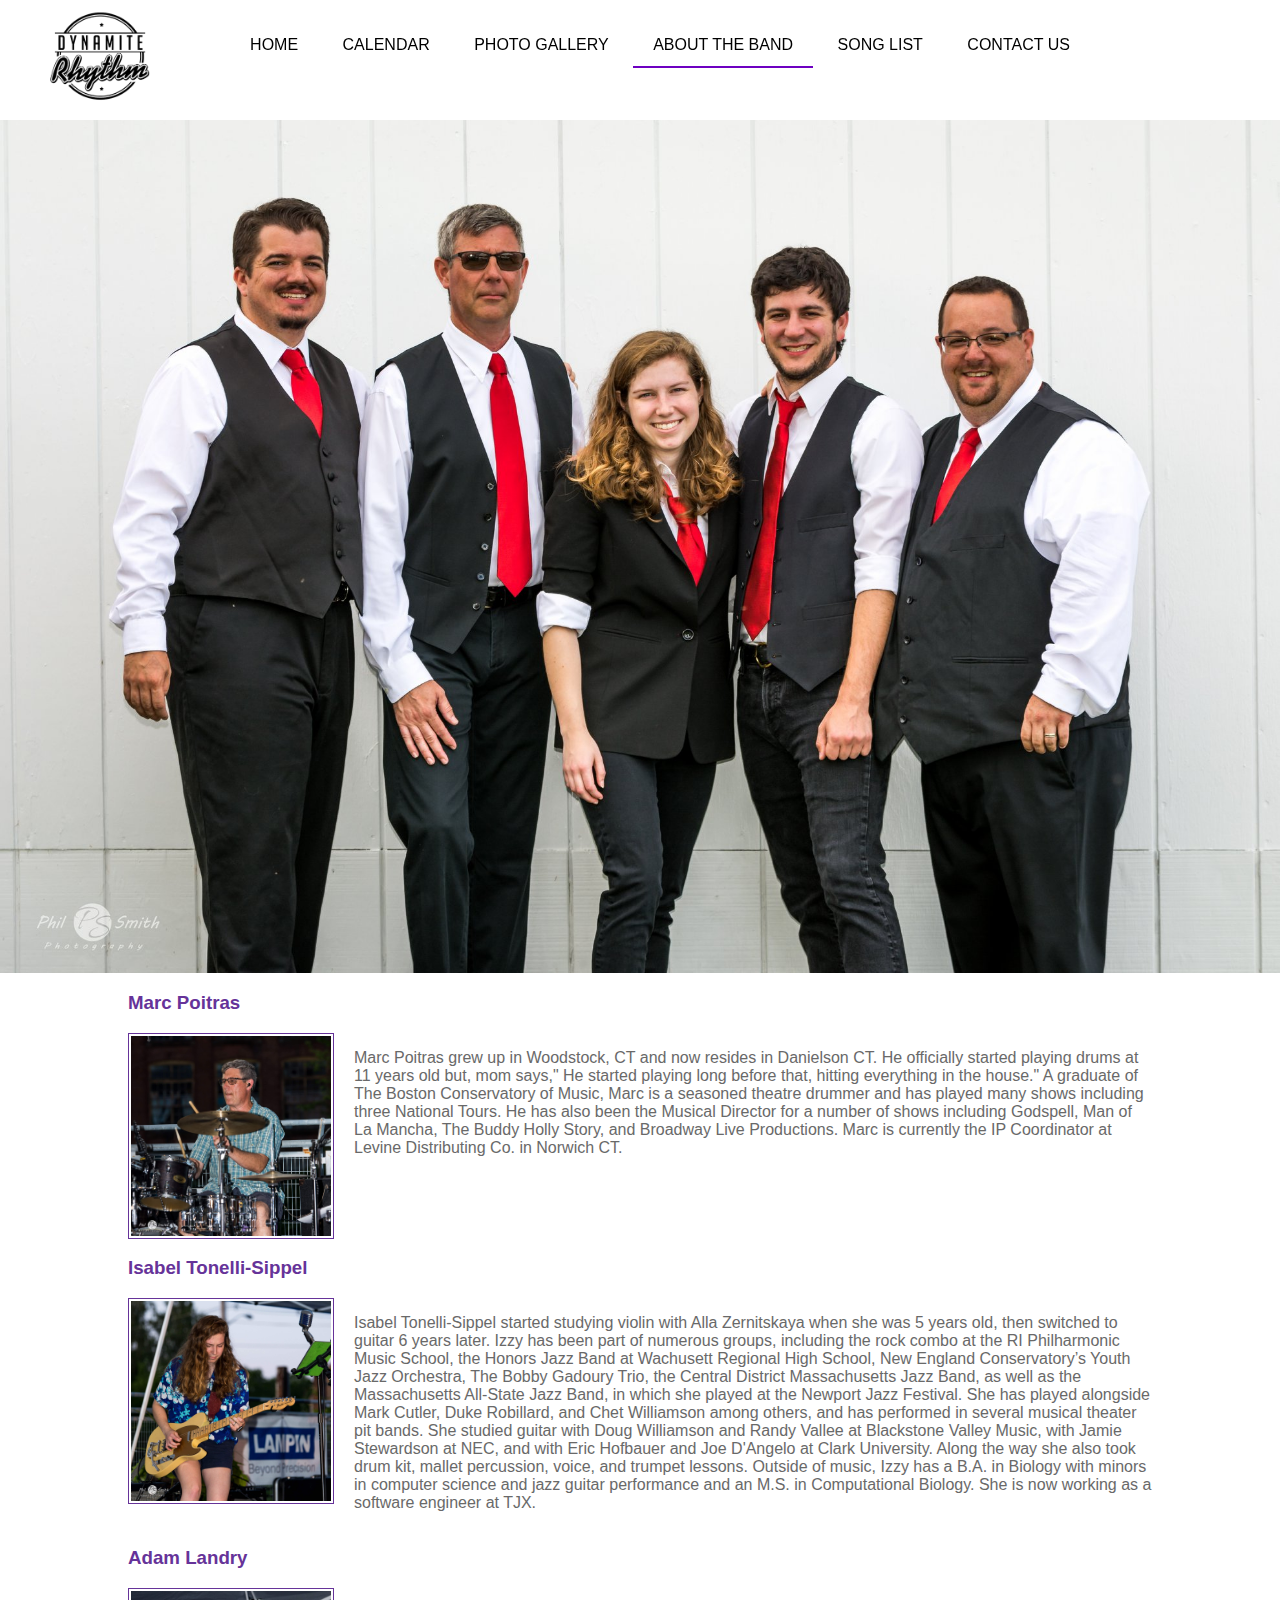
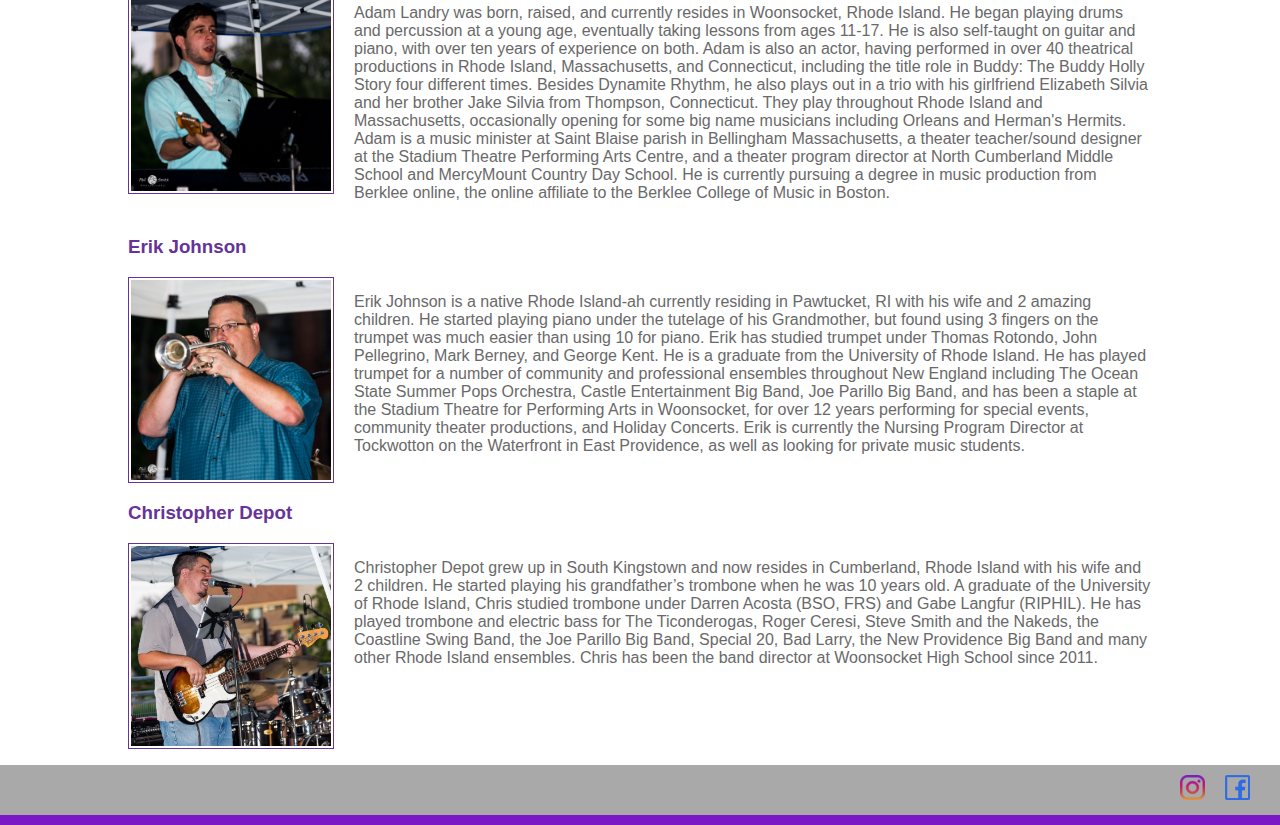
<file: about.html>
<html>
    <head>
    <title>Dynamite Rhythm - About the Band</title> 
    <meta charset="UTF-8" name="viewport" content="width=device-width, initial-scale=1" />
<link rel="shortcut icon" href="images/tinified/DynamiteLogo.png">
    <link rel="stylesheet" type ="text/css" href="stylesheetV2.css"/>
</head>
<body>
   <header class="index">
       <a href="index.html"><img src="images/tinified/DynamiteLogo.png" width="100px"></a>
       <a class=burger-nav></a>
           <div class="navbarcontainer2">
            <div class="navbar2">
                <ul>
                    <li><a href="index.html">Home</a></li>
                    <li><a href="upcomingshows.html">Calendar</a></li>
                    <li><a href="media.html">Photo Gallery</a></li>
                    <li class="active"><a href="about.html">About the Band</a></li>
                    <li><a href="songs.html">Song List</a></li>
                    <li><a href="contactus.html">Contact Us</a></li>
                </ul>
            </div>
        </div>
    </header>
    
    <script src="./js/jquery.min.js"></script>
    <script src="./js/menu.js"></script>
    
    <body>
   
        <div id="aboutbody">
        <img id="aboutimg" src="images/DynamiteGroupWoodstock.jpg">
            
            <div id="aboutbios">
                <div class="bio_name_top">
                <h3>Marc Poitras</h3>
                <div class="bio">
                    <img src="images/tinified/marcbiopic.jpg" loading="lazy">
                <p>
                    Marc Poitras grew up in Woodstock, CT and now resides in Danielson CT.  He officially started playing drums at 11 years old but, mom says," He started playing long before that, hitting everything in the house."  A graduate of The Boston Conservatory of Music, Marc is a seasoned theatre drummer and has played many shows including three National Tours. He has also been the Musical Director for a number of shows including Godspell, Man of La Mancha, The Buddy Holly Story, and Broadway Live Productions. Marc is currently the IP Coordinator at Levine Distributing Co. in Norwich CT.
                </p>
                </div>
                    </div>
                <div class="bio_name_top">
                    <h3>Isabel Tonelli-Sippel</h3>
                <div class = "bio">
                    <img src="images/tinified/izzybiopic.jpg" loading="lazy">
                <p>
                    Isabel Tonelli-Sippel started studying violin with Alla Zernitskaya when she was 5 years old, then switched to guitar 6 years later. Izzy has been part of numerous groups, including the rock combo at the RI Philharmonic Music School, the Honors Jazz Band at Wachusett Regional High School, New England Conservatory’s Youth Jazz Orchestra, The Bobby Gadoury Trio, the Central District Massachusetts Jazz Band, as well as the Massachusetts All-State Jazz Band, in which she played at the Newport Jazz Festival. She has played alongside Mark Cutler, Duke Robillard, and Chet Williamson among others, and has performed in several musical theater pit bands. She studied guitar with Doug Williamson and Randy Vallee at Blackstone Valley Music, with Jamie Stewardson at NEC, and with Eric Hofbauer and Joe D'Angelo at Clark University. Along the way she also took drum kit, mallet percussion, voice, and trumpet lessons. Outside of music, Izzy has a B.A. in Biology with minors in computer science and jazz guitar performance and an M.S. in Computational Biology. She is now working as a software engineer at TJX.
                </p>
                  </div>
                </div>
                <div class="bio_name_top">
                <h3>Adam Landry</h3>
                <div class = "bio">
                    <img src="images/tinified/adambiopic.jpg" loading="lazy">
                <p>Adam Landry was born, raised, and currently resides in Woonsocket, Rhode Island. He began playing drums and percussion at a young age, eventually taking lessons from ages 11-17. He is also self-taught on guitar and piano, with over ten years of experience on both. Adam is also an actor, having performed in over 40 theatrical productions in Rhode Island, Massachusetts, and Connecticut, including the title role in Buddy: The Buddy Holly Story four different times. Besides Dynamite Rhythm, he also plays out in a trio with his girlfriend Elizabeth Silvia and her brother Jake Silvia from Thompson, Connecticut. They play throughout Rhode Island and Massachusetts, occasionally opening for some big name musicians including Orleans and Herman's Hermits. Adam is a music minister at Saint Blaise parish in Bellingham Massachusetts, a theater teacher/sound designer at the Stadium Theatre Performing Arts Centre, and a theater program director at North Cumberland Middle School and MercyMount Country Day School. He is currently pursuing a degree in music production from Berklee online, the online affiliate to the Berklee College of Music in Boston.</p>
                </div>
                </div>
                <div class="bio_name_top">
                <h3>Erik Johnson</h3>
                <div class = "bio">
                <img src="images/tinified/erikbiopic.jpg" loading="lazy">
                <p>Erik Johnson is a native Rhode Island-ah currently residing in Pawtucket, RI with his wife and 2 amazing children. He started playing piano under the tutelage of his Grandmother, but found using 3 fingers on the trumpet was much easier than using 10 for piano. Erik has studied trumpet under Thomas Rotondo, John Pellegrino, Mark Berney, and George Kent. He is a graduate from the University of Rhode Island. He has played trumpet for a number of community and professional ensembles throughout New England including The Ocean State Summer Pops Orchestra, Castle Entertainment Big Band, Joe Parillo Big Band, and has been a staple at the Stadium Theatre for Performing Arts in Woonsocket, for over 12 years performing for special events, community theater productions, and Holiday Concerts. Erik is currently the Nursing Program Director at Tockwotton on the Waterfront in East Providence, as well as looking for private music students.</p>
                    </div>
                </div>
                <div class="bio_name_top">
                 <h3>Christopher Depot</h3>
                <div class = "bio">
               <img src="images/tinified/chrisbiopic.jpg" loading="lazy">
                <p>Christopher Depot grew up in South Kingstown and now resides in Cumberland, Rhode Island with his wife and 2 children. He started playing his grandfather’s trombone when he was 10 years old. A graduate of the University of Rhode Island, Chris studied trombone under Darren Acosta (BSO, FRS) and Gabe Langfur (RIPHIL). He has played trombone and electric bass for The Ticonderogas, Roger Ceresi, Steve Smith and the Nakeds, the Coastline Swing Band, the Joe Parillo Big Band, Special 20, Bad Larry, the New Providence Big Band and many other Rhode Island ensembles. Chris has been the band director at Woonsocket High School since 2011. </p>
                </div>
                </div>
            </div>
    </div>
        
        </body>
    
    <div style="clear: both;"></div>
    
    <footer>
        <div id="footerlist">
        <ul>
   <li> <a href="https://www.facebook.com/dynamiterhythm/" target="_blank"><img src="images/tinified/newFBicon.png"></a></li>
       <li> <a href="https://www.instagram.com/dynamiterhythm/" target="_blank"><img src="images/tinified/instagram.png"></a></li>
            </ul>
            </div>
        
        <div id="graybar">
            
        </div>
    </footer>

    
    </body>
</html>
</file>
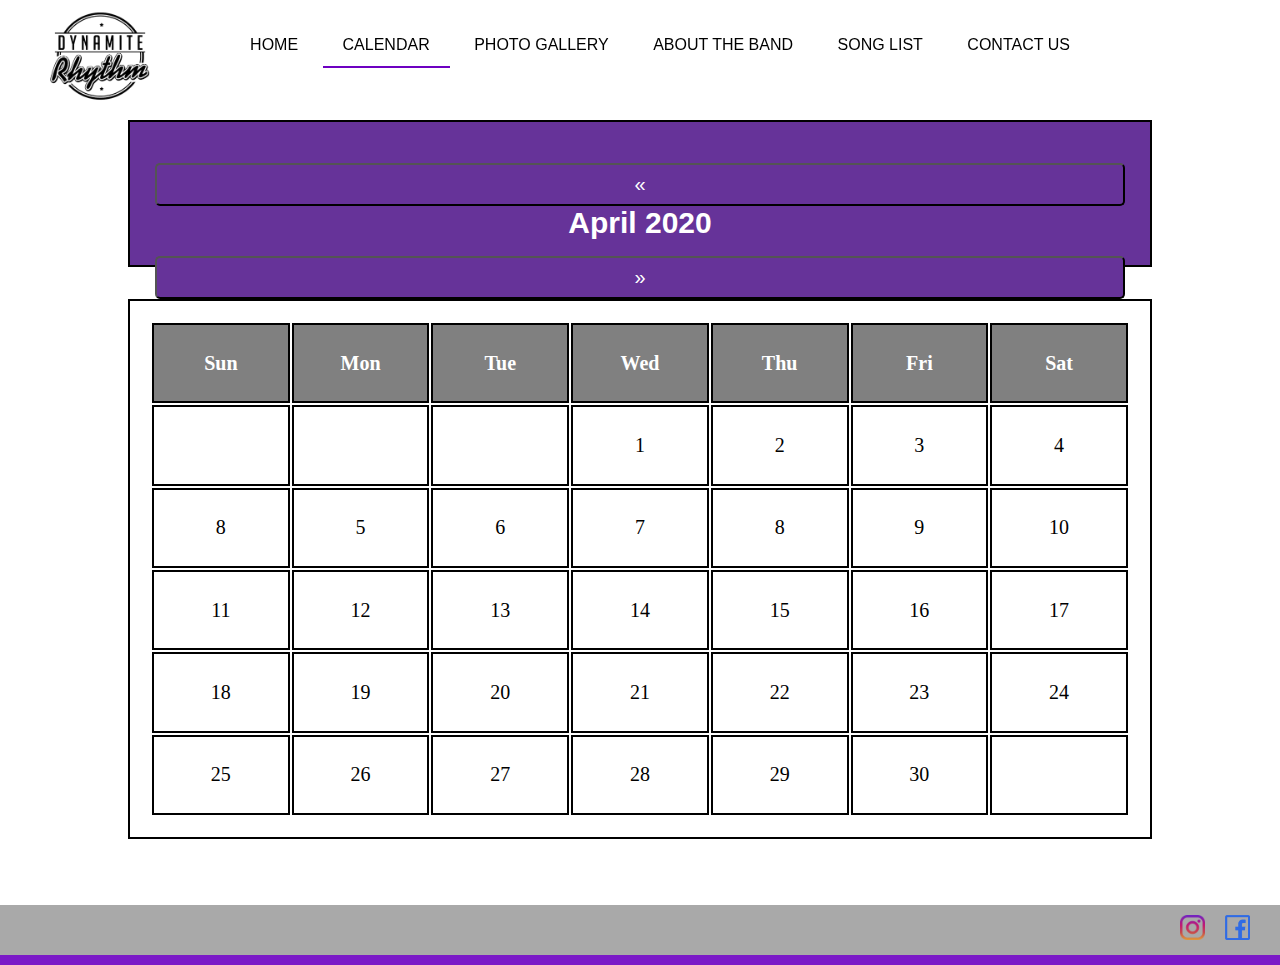
<file: calendar.html>
<html>
    <head>
    <title>Dynamite Rhythm - Calendar</title> 
    <meta charset="UTF-8" name="viewport" content="width=device-width, initial-scale=1" />
<link rel="shortcut icon" href="images/tinified/DynamiteLogo.png">
    <link rel="stylesheet" type ="text/css" href="stylesheetV2.css"/>
        
        <script type="text/javascript" src="https://ajax.googleapis.com/ajax/libs/jquery/1.12.0/jquery.min.js"></script>
        
        
        <script>
            //define variables
            var month_index;
            var gig_dates;
            var gig_info;
            var months;
        $(document).ready(function(){
            month_index = 0;
            //create list of dates on calendar that are denoted as gigs
            gig_dates = document.getElementsByClassName("gig");
            //create a list of all of the corresponding information to match up on click
            gig_info = document.getElementsByClassName("gig-info");
            //create list of months
            months = document.getElementsByClassName("calendar");
            
            $(months[month_index]).addClass("current");
            
            //apply function to make element active if clicked
            for (let i = 0; i < gig_dates.length; i++) {
                $(gig_dates[i]).click(function(){ 
                   //remove all selections then place the new one
                    for(let j = 0; j < gig_dates.length; j++){
                       if (j != i){ $(gig_dates[j]).removeClass('selected');
                    }
                    }
                    
                    $(gig_dates[i]).toggleClass('selected');
                    $(gig_info[i]).toggleClass('active').siblings().removeClass('active');
                });
            }
            
        });
            
            function prev_month(){
                if(month_index > 0){
                    //remove all selections and active shown
                    for(let j = 0; j < gig_dates.length; j++){
                        $(gig_dates[j]).removeClass('selected');
                        $(gig_info[j]).removeClass('active');
                        
                    }
                    //remove current month from screen
             $(months[month_index]).removeClass("current");
                    //adjust index accordingly
                month_index = month_index - 1;
                    
                } $(months[month_index]).addClass("current");
            };
            function next_month(){
                if(month_index < months.length - 1){
                    //remove all selections and active shown
                    for(let j = 0; j < gig_dates.length; j++){
                        $(gig_dates[j]).removeClass('selected');
                        $(gig_info[j]).removeClass('active');
                        
                    }
                    //remove current month from screen
                    $(months[month_index]).removeClass("current");
                    
                    //adjust index accordingly
                    month_index++;  
                } 
             $(months[month_index]).addClass("current");
            };
            
        </script>
        
</head>
<body>
   <header class="index">
       <a href="index.html"><img src="images/tinified/DynamiteLogo.png" width="100px"></a>
       <a class=burger-nav></a>
           <div class="navbarcontainer2">
            <div class="navbar2">
                <ul>
                    <li><a href="index.html">Home</a></li>
                    <li class="active"><a href="calendar.html">Calendar</a></li>
                    <li><a href="media.html">Photo Gallery</a></li>
                    <li><a href="about.html">About the Band</a></li>
                    <li><a href="songs.html">Song List</a></li>
                    <li><a href="contactus.php">Contact Us</a></li>
                </ul>
            </div>
        </div>
    </header>
    
    <script src="./js/jquery.min.js"></script>
    <script src="./js/menu.js"></script>
    
   <!-- list all months visible on calendar --> 
    
    <div id="calendarcontainer">
        <div class="calendar">
        <div class="month"><button class = "prev-month" onclick = "prev_month()">&laquo;</button><strong>April 2020</strong><button class = "next-month" onclick = "next_month()">&raquo;</button></div>
            <table>
            <tr>
                <th>Sun</th>
                <th>Mon</th>
                <th>Tue</th>
                <th>Wed</th>
                <th>Thu</th>
                <th>Fri</th>
                <th>Sat</th>
                </tr>
                <tr>
                    <td></td>
                    <td></td>
                    <td></td>
                    <td>1</td>
                    <td>2</td>
                    <td>3</td>
                    <td>4</td>
                </tr>
                <tr>
                    <td>8</td>
                    <td>5</td>
                    <td>6</td>
                    <td>7</td>
                    <td>8</td>
                    <td>9</td>
                    <td>10</td>
                </tr>
                <tr>
                    <td>11</td>
                    <td>12</td>
                    <td>13</td>
                    <td>14</td>
                    <td>15</td>
                    <td>16</td>
                    <td>17</td>
                </tr>
                <tr>
                    <td>18</td>
                    <td>19</td>
                    <td>20</td>
                    <td>21</td>
                    <td>22</td>
                    <td>23</td>
                    <td>24</td>
                </tr>
                <tr>
                    <td>25</td>
                    <td>26</td>
                    <td>27</td>
                    <td>28</td>
                    <td>29</td>
                    <td>30</td>
                    <td></td>
                </tr>
            </table>
    
        </div>
        
    
    <div class="calendar">
        <div class="month"><button class = "prev-month" onclick = "prev_month()">&laquo;</button><strong>May 2020</strong><button class = "next-month" onclick = "next_month()">&raquo;</button></div>
            <table>
            <tr>
                <th>Sun</th>
                <th>Mon</th>
                <th>Tue</th>
                <th>Wed</th>
                <th>Thu</th>
                <th>Fri</th>
                <th>Sat</th>
                </tr>
                <tr>
                    <td></td>
                    <td></td>
                    <td></td>
                    <td></td>
                    <td></td>
                    <td>1</td>
                    <td>2</td>
                </tr>
                <tr>
                    <td>3</td>
                    <td>4</td>
                    <td>5</td>
                    <td>6</td>
                    <td>7</td>
                    <td>8</td>
                    <td class = 'gig'>9</td>
                </tr>
                <tr>
                    <td>10</td>
                    <td>11</td>
                    <td>12</td>
                    <td>13</td>
                    <td>14</td>
                    <td>15</td>
                    <td>16</td>
                </tr>
                <tr>
                    <td>17</td>
                    <td>18</td>
                    <td>19</td>
                    <td>20</td>
                    <td>21</td>
                    <td>22</td>
                    <td>24</td>
                </tr>
                <tr>
                    <td>23</td>
                    <td>24</td>
                    <td>25</td>
                    <td>26</td>
                    <td>27</td>
                    <td>28</td>
                    <td>29</td>
                </tr>
                <tr>
                    <td>30</td>
                    <td>31</td>
                    <td></td>
                    <td></td>
                    <td></td>
                    <td></td>
                    <td></td>
                </tr>
            </table>
    
        </div>
    
    <div class="calendar">
        <div class="month"><button class = "prev-month" onclick = "prev_month()">&laquo;</button><strong>June 2020</strong><button class = "next-month" onclick = "next_month()">&raquo;</button></div>
            <table>
            <tr>
                <th>Sun</th>
                <th>Mon</th>
                <th>Tue</th>
                <th>Wed</th>
                <th>Thu</th>
                <th>Fri</th>
                <th>Sat</th>
                </tr>
                <tr>
                    <td></td>
                    <td>1</td>
                    <td>2</td>
                    <td>3</td>
                    <td>4</td>
                    <td>5</td>
                    <td>6</td>
                </tr>
                <tr>
                    <td>7</td>
                    <td>8</td>
                    <td>9</td>
                    <td>10</td>
                    <td>11</td>
                    <td>12</td>
                    <td>13</td>
                </tr>
                <tr>
                    <td>14</td>
                    <td>15</td>
                    <td>16</td>
                    <td>17</td>
                    <td>18</td>
                    <td>19</td>
                    <td>20</td>
                </tr>
                <tr>
                    <td>21</td>
                    <td>22</td>
                    <td>23</td>
                    <td>24</td>
                    <td>25</td>
                    <td>26</td>
                    <td>27</td>
                </tr>
                <tr>
                    <td>28</td>
                    <td>29</td>
                    <td>30</td>
                    <td></td>
                    <td></td>
                    <td></td>
                    <td></td>
                </tr>
            </table>
    
        </div>
    
    <div class="calendar">
        <div class="month"><button class = "prev-month" onclick = "prev_month()">&laquo;</button><strong>July 2020</strong><button class = "next-month" onclick = "next_month()">&raquo;</button></div>
            <table>
            <tr>
                <th>Sun</th>
                <th>Mon</th>
                <th>Tue</th>
                <th>Wed</th>
                <th>Thu</th>
                <th>Fri</th>
                <th>Sat</th>
                </tr>
                <tr>
                    <td></td>
                    <td></td>
                    <td></td>
                    <td>1</td>
                    <td>2</td>
                    <td>3</td>
                    <td>4</td>
                </tr>
                <tr>
                    <td class = 'gig'>5</td>
                    <td>6</td>
                    <td>7</td>
                    <td>8</td>
                    <td>9</td>
                    <td>10</td>
                    <td>11</td>
                </tr>
                <tr>
                    <td>12</td>
                    <td>13</td>
                    <td>14</td>
                    <td>15</td>
                    <td>16</td>
                    <td>17</td>
                    <td>18</td>
                </tr>
                <tr>
                    <td>19</td>
                    <td>20</td>
                    <td>21</td>
                    <td>22</td>
                    <td>23</td>
                    <td>24</td>
                    <td>25</td>
                </tr>
                <tr>
                    <td>26</td>
                    <td>27</td>
                    <td>28</td>
                    <td>29</td>
                    <td class = 'gig'>30</td>
                    <td class = 'gig'>31</td>
                    <td></td>
                </tr>
            </table>
    
        </div>
    
    <div class="calendar">
        <div class="month"><button class = "prev-month" onclick = "prev_month()">&laquo;</button><strong>August 2020</strong><button class = "next-month" onclick = "next_month()">&raquo;</button></div>
            <table>
            <tr>
                <th>Sun</th>
                <th>Mon</th>
                <th>Tue</th>
                <th>Wed</th>
                <th>Thu</th>
                <th>Fri</th>
                <th>Sat</th>
                </tr>
                <tr>
                    <td></td>
                    <td></td>
                    <td></td>
                    <td></td>
                    <td></td>
                    <td></td>
                    <td>1</td>
                </tr>
                <tr>
                    <td>2</td>
                    <td>3</td>
                    <td>4</td>
                    <td>5</td>
                    <td class = 'gig'>6</td>
                    <td>7</td>
                    <td>8</td>
                </tr>
                <tr>
                    <td>9</td>
                    <td>10</td>
                    <td>11</td>
                    <td>12</td>
                    <td>13</td>
                    <td>14</td>
                    <td>15</td>
                </tr>
                <tr>
                    <td>16</td>
                    <td>17</td>
                    <td>18</td>
                    <td>19</td>
                    <td>20</td>
                    <td>21</td>
                    <td class = 'gig'>22</td>
                </tr>
                <tr>
                    <td class = 'gig'>23</td>
                    <td>24</td>
                    <td>25</td>
                    <td>26</td>
                    <td>27</td>
                    <td>28</td>
                    <td>29</td>
                </tr>
                <tr>
                    <td>30</td>
                    <td>31</td>
                    <td></td>
                    <td></td>
                    <td></td>
                    <td></td>
                    <td></td>
                </tr>
            </table>
    
        </div>
    
    <div class="calendar">
        <div class="month"><button class = "prev-month" onclick = "prev_month()">&laquo;</button><strong>September 2020</strong><button class = "next-month" onclick = "next_month()">&raquo;</button></div>
            <table>
            <tr>
                <th>Sun</th>
                <th>Mon</th>
                <th>Tue</th>
                <th>Wed</th>
                <th>Thu</th>
                <th>Fri</th>
                <th>Sat</th>
                </tr>
                <tr>
                    <td></td>
                    <td></td>
                    <td>1</td>
                    <td>2</td>
                    <td>3</td>
                    <td>4</td>
                    <td>5</td>
                </tr>
                <tr>
                    <td>6</td>
                    <td>7</td>
                    <td>8</td>
                    <td>9</td>
                    <td>10</td>
                    <td>11</td>
                    <td class = 'gig'>12</td>
                </tr>
                <tr>
                    <td>13</td>
                    <td>14</td>
                    <td>15</td>
                    <td>16</td>
                    <td>17</td>
                    <td>18</td>
                    <td>19</td>
                </tr>
                <tr>
                    <td>20</td>
                    <td>21</td>
                    <td>22</td>
                    <td>23</td>
                    <td>24</td>
                    <td>25</td>
                    <td>26</td>
                </tr>
                <tr>
                    <td>27</td>
                    <td>28</td>
                    <td>29</td>
                    <td>30</td>
                    <td></td>
                    <td></td>
                    <td></td>
                </tr>
            </table>
    
        </div>
    
    <div class="calendar">
        <div class="month"><button class = "prev-month" onclick = "prev_month()">&laquo;</button><strong>October 2020</strong><button class = "next-month" onclick = "next_month()">&raquo;</button></div>
            <table>
            <tr>
                <th>Sun</th>
                <th>Mon</th>
                <th>Tue</th>
                <th>Wed</th>
                <th>Thu</th>
                <th>Fri</th>
                <th>Sat</th>
                </tr>
                <tr>
                    <td></td>
                    <td></td>
                    <td></td>
                    <td></td>
                    <td>1</td>
                    <td class = 'gig'>2</td>
                    <td>3</td>
                </tr>
                <tr>
                    <td>4</td>
                    <td>5</td>
                    <td>6</td>
                    <td>7</td>
                    <td>8</td>
                    <td>9</td>
                    <td>10</td>
                </tr>
                <tr>
                    <td>11</td>
                    <td>12</td>
                    <td>13</td>
                    <td>14</td>
                    <td>15</td>
                    <td>16</td>
                    <td>17</td>
                </tr>
                <tr>
                    <td>18</td>
                    <td>19</td>
                    <td>20</td>
                    <td>21</td>
                    <td>22</td>
                    <td>23</td>
                    <td>24</td>
                </tr>
                <tr>
                    <td>25</td>
                    <td>26</td>
                    <td>27</td>
                    <td>28</td>
                    <td>29</td>
                    <td>30</td>
                    <td>31</td>
                </tr>
            </table>
    
        </div>
    
    <div class="calendar">
        <div class="month"><button class = "prev-month" onclick = "prev_month()">&laquo;</button><strong>November 2020</strong><button class = "next-month" onclick = "next_month()">&raquo;</button></div>
            <table>
            <tr>
                <th>Sun</th>
                <th>Mon</th>
                <th>Tue</th>
                <th>Wed</th>
                <th>Thu</th>
                <th>Fri</th>
                <th>Sat</th>
                </tr>
                <tr>
                    <td>1</td>
                    <td>2</td>
                    <td>3</td>
                    <td>4</td>
                    <td>5</td>
                    <td>6</td>
                    <td>7</td>
                </tr>
                <tr>
                    <td>8</td>
                    <td>9</td>
                    <td>10</td>
                    <td>11</td>
                    <td>12</td>
                    <td>13</td>
                    <td>14</td>
                </tr>
                <tr>
                    <td>15</td>
                    <td>16</td>
                    <td>17</td>
                    <td>18</td>
                    <td>19</td>
                    <td>20</td>
                    <td>21</td>
                </tr>
                <tr>
                    <td>22</td>
                    <td>23</td>
                    <td>24</td>
                    <td>25</td>
                    <td>26</td>
                    <td>27</td>
                    <td>28</td>
                </tr>
                <tr>
                    <td>29</td>
                    <td>30</td>
                    <td></td>
                    <td></td>
                    <td></td>
                    <td></td>
                    <td></td>
                </tr>
            </table>
    
        </div>
    
    <div class="calendar">
        <div class="month"><button class = "prev-month" onclick = "prev_month()">&laquo;</button><strong>December 2020</strong><button class = "next-month" onclick = "next_month()">&raquo;</button></div>
            <table>
            <tr>
                <th>Sun</th>
                <th>Mon</th>
                <th>Tue</th>
                <th>Wed</th>
                <th>Thu</th>
                <th>Fri</th>
                <th>Sat</th>
                </tr>
                <tr>
                    <td></td>
                    <td></td>
                    <td>1</td>
                    <td>2</td>
                    <td>3</td>
                    <td>4</td>
                    <td>5</td>
                </tr>
                <tr>
                    <td>6</td>
                    <td>7</td>
                    <td>8</td>
                    <td>9</td>
                    <td>10</td>
                    <td>11</td>
                    <td>12</td>
                </tr>
                <tr>
                    <td>13</td>
                    <td>14</td>
                    <td>15</td>
                    <td>16</td>
                    <td>17</td>
                    <td>18</td>
                    <td>19</td>
                </tr>
                <tr>
                    <td>20</td>
                    <td>21</td>
                    <td>22</td>
                    <td>23</td>
                    <td>24</td>
                    <td>25</td>
                    <td>26</td>
                </tr>
                <tr>
                    <td>27</td>
                    <td>28</td>
                    <td>29</td>
                    <td>30</td>
                    <td>31</td>
                    <td></td>
                    <td></td>
                </tr>
            </table>
    
        </div>
        
        </div>
        
    
    <!-- list all gigs in order using the correct class -->
    
    <div class = gig-info>
                <div class = event-name>
                    <h1>Unknown Event</h1>
                </div>
                <div class = time>
                    <h2>time tba</h2>
                </div>
                <div class = info>
                </div>
                <div class = location>
                    <p>location coming soon!</p>
                </div>
                </div>
    
    <div class = gig-info>
                <div class = event-name>
                    <h1>Parmalee Farm</h1>
                </div>
                <div class = time>
                    <h2>6 pm</h2>
                </div>
                <div class = info>
                    <p>Free and open to the public! Join us for a fun evening!</p>
                </div>
                <div class = location>
                    <p>Parmalee Farm</p>
                    <p>475 Higganum Rd.</p>
                    <p>Killingworth, CT 06419</p>
                </div>
                </div>
    
    <div class = gig-info>
                <div class = event-name>
                    <h1>Alternatives Summer Concert Series</h1>
                </div>
                <div class = time>
                    <h2>6 pm</h2>
                </div>
                <div class = info>
                    <p>Free and open to the public!</p>
                </div>
                <div class = location>
                    <p>Alternatives Whitin Mill</p>
                    <p>50 Douglas Rd.</p>
                    <p>Whitinsville, MA 01588</p>
                </div>
                </div>
    
    <div class = gig-info>
                <div class = event-name>
                    <h1>Tockwotton Outdoor Concert</h1>
                </div>
                <div class = time>
                    <h2>7 pm</h2>
                </div>
                <div class = info>
                    <p>Free and open to the public! BYO lawn-chair!</p>
                </div>
                <div class = location>
                    <p>Tockwotton on the Waterfront</p>
                    <p>500 Waterfront Dr.</p>
                    <p>East Providence, RI</p>
                </div>
                </div>
    
    <div class = gig-info>
                <div class = event-name>
                    <h1>Killingly Park Summer Series</h1>
                </div>
                <div class = time>
                    <h2>6 pm</h2>
                </div>
                <div class = info>
                    <p>Free and open to the public! Bring your dancing shoes! Raindate 8/13. </p>
                </div>
                <div class = location>
                    <p>Killingly, CT</p>
                </div>
                </div>
    
     <div class = gig-info>
                <div class = event-name>
                    <h1>Unknown Event</h1>
                </div>
                <div class = time>
                    <h2>time tba</h2>
                </div>
                <div class = info>
                    <p>Details coming soon.</p>
                </div>
                <div class = location>
                    <p>Location tba</p>
                </div>
                </div>
    
    <div class = gig-info>
                <div class = event-name>
                    <h1>VW Car Show</h1>
                </div>
                <div class = time>
                    <h2>12 pm</h2>
                </div>
                <div class = info>
                    <p>Enter the show with your car or as a spectator. Fun for the whole family with great cars and great music!</p>
                </div>
                <div class = location>
                    <p>Diamond Hill State Park</p>
                    <p>4097 Diamond Hill Rd.</p>
                    <p>Cumberland, RI 02864</p>
                </div>
                </div>
    
    <div class = gig-info>
                <div class = event-name>
                    <h1>Alternatives Annual Valley Bag Toss</h1>
                </div>
                <div class = time>
                    <h2>12 pm</h2>
                </div>
                <div class = info>
                    <p>Enter the competition with a team, or just come enjoy the music as a spectator!</p>
                </div>
                <div class = location>
                    <p>Alternatives Whitin Mill</p>
                    <p>50 Douglas Rd.</p>
                    <p>Whitinsville, MA 01588</p>
                </div>
                </div>


     <div class = gig-info>
                <div class = event-name>
                    <h1>Tockwotton Annual Auction</h1>
                </div>
                <div class = time>
                    <h2>5 pm</h2>
                </div>
                <div class = info>
                    <p>Private event, sorry. We'll catch you next time!</p>
                </div>
                <div class = location>
                    <p>Tockwotton on the Waterfront</p>
                    <p>500 Waterfront Dr.</p>
                    <p>East Providence, RI</p>
                </div>
                </div>
    
    
    
    <!-- footer -->
    
    <footer>
        <div id="footerlist">
        <ul>
   <li> <a href="https://www.facebook.com/dynamiterhythm/" target="_blank"><img src="images/tinified/newFBicon.png"></a></li>
       <li> <a href="https://www.instagram.com/dynamiterhythm/" target="_blank"><img src="images/tinified/instagram.png"></a></li>
            </ul>
            </div>
        
        <div id="graybar">
            
        </div>
    </footer>

    
    </body>
</html>
</file>
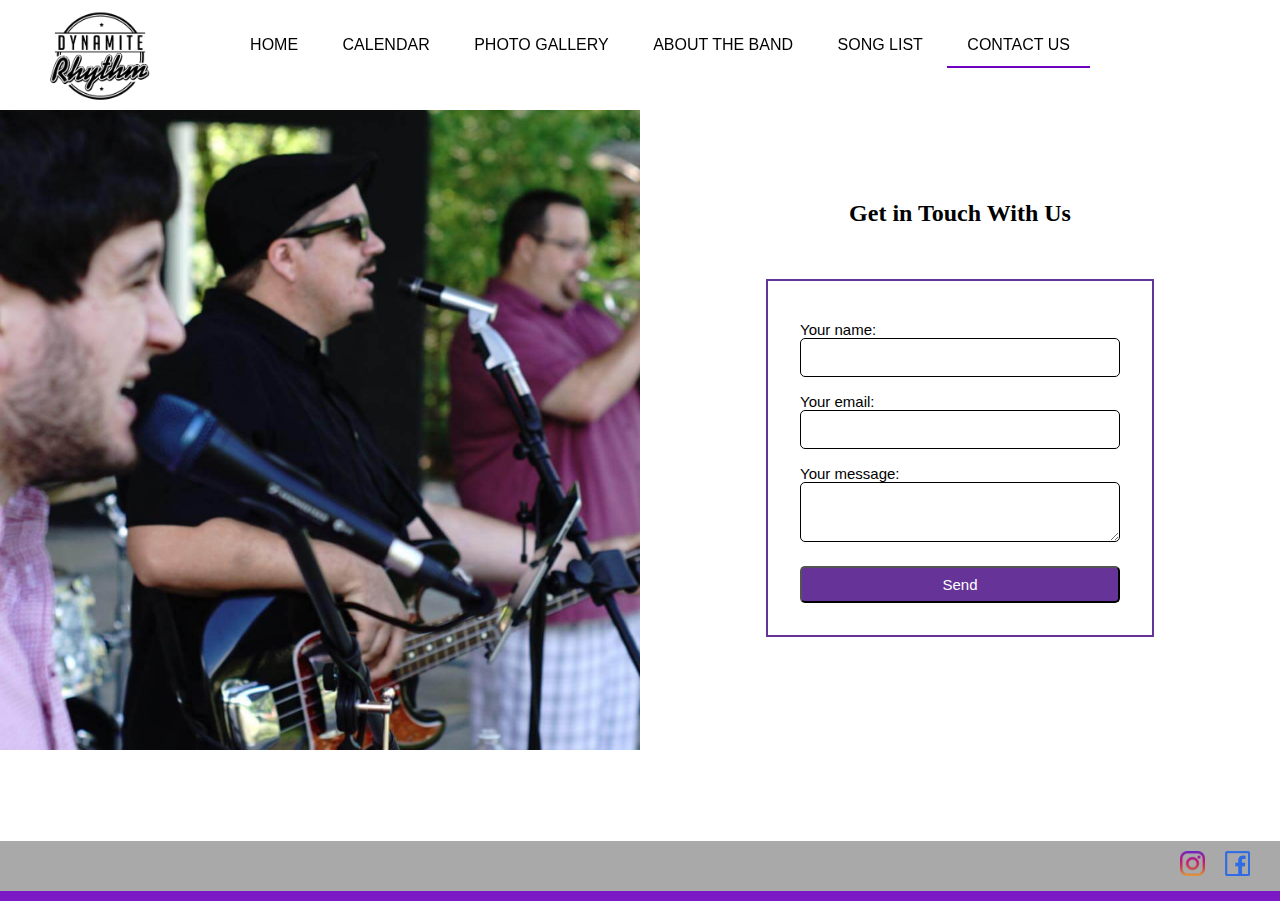
<file: contactus.html>
<html>
    <head>
    <title>Dynamite Rhythm - Contact Us</title> 
    <meta charset="UTF-8" name="viewport" content="width=device-width, initial-scale=1" />
<link rel="shortcut icon" href="images/tinified/DynamiteLogo.png">
    <link rel="stylesheet" type ="text/css" href="stylesheetV2.css"/>
</head>
<body>
   <header class="index">
       <a href="index.html"><img src="images/tinified/DynamiteLogo.png" width="100px"></a>
       <a class=burger-nav></a>
           <div class="navbarcontainer2">
            <div class="navbar2">
                <ul>
                    <li><a href="index.html">Home</a></li>
                    <li><a href="upcomingshows.html">Calendar</a></li>
                    <li><a href="media.html">Photo Gallery</a></li>
                    <li><a href="about.html">About the Band</a></li>
                    <li><a href="songs.html">Song List</a></li>
                    <li class="active"><a href="contactus.html">Contact Us</a></li>
                </ul>
            </div>
        </div>
    </header>
    
     <script src="./js/jquery.min.js"></script>
    <script src="./js/menu.js"></script>
    
    
    <body>
        <div class = "contact_wrapper" id="contact-container">
            
            <div class = "contact-picture">
            <img src = images/tinified/contactus.jpg alt="">
            </div>
        
        <div class = "contact_div">
        <h2>Get in Touch With Us</h2>
       <form class="contactform"
    action="https://formspree.io/f/mdopawoq"
    method="POST"
             >
           
           <label>
           Your name:
               <input type="text" name="name">
           </label>
          <label>
            Your email:
            <input type="text" name="_replyto">
          </label>
          <label>
            Your message:
            <textarea name="message"></textarea>
          </label>

          <!-- other form fields go here -->

          <button type="submit">Send</button>
        </form>
        
        </div>
             
            
            </div>
    </body>
    
    
    
    
    
    <footer>
        <div id="footerlist">
        <ul>
   <li> <a href="https://www.facebook.com/dynamiterhythm/" target="_blank"><img src="images/tinified/newFBicon.png"></a></li>
       <li> <a href="https://www.instagram.com/dynamiterhythm/" target="_blank"><img src="images/tinified/instagram.png"></a></li>
            </ul>
            </div>
        
        <div id="graybar">
            
        </div>
    </footer>

    </body>
</html>
</file>
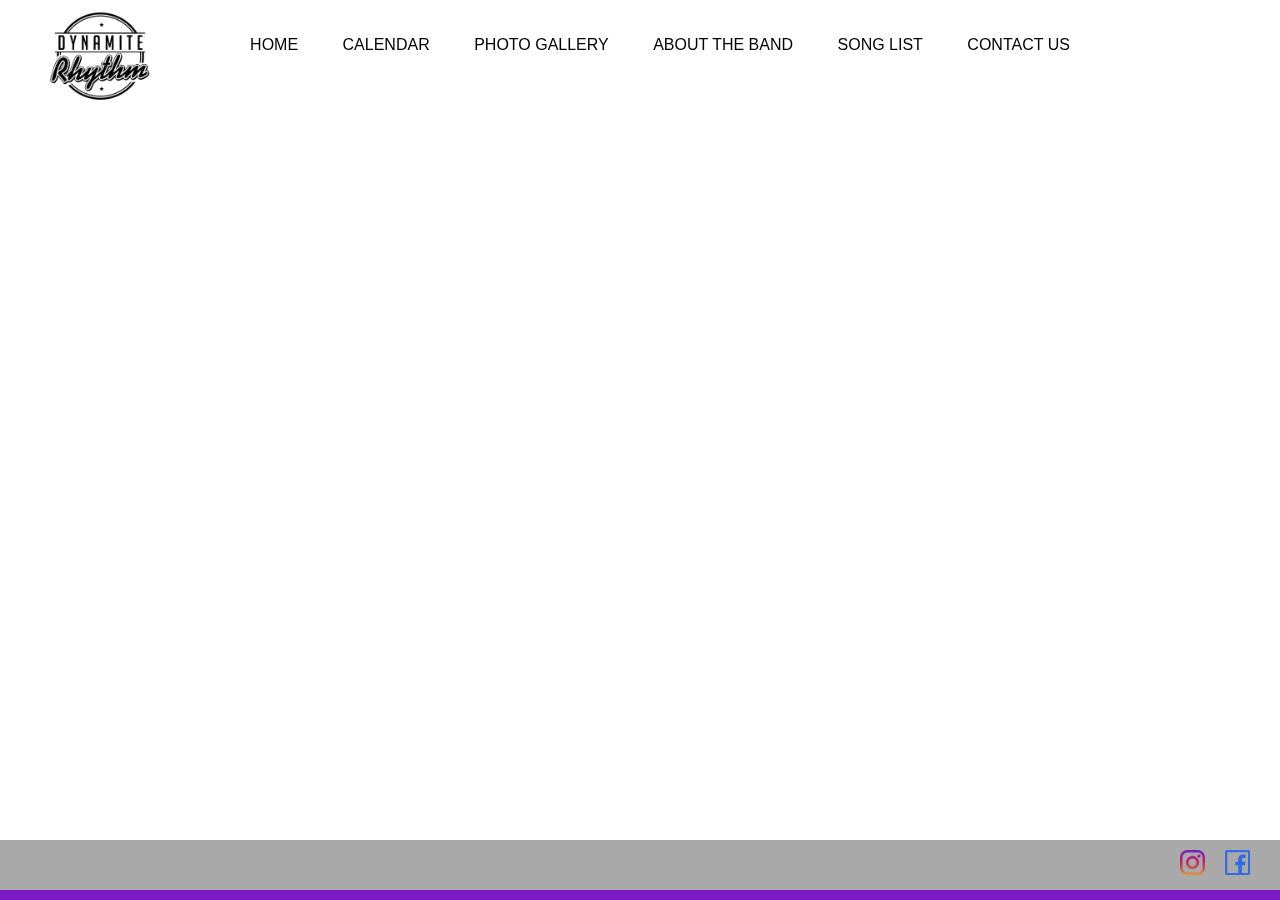
<file: editcalendar.html>
<html>
    <head>
    <title>Edit Calendar</title> 
    <meta charset="UTF-8" name="viewport" content="width=device-width, initial-scale=1" />
<link rel="shortcut icon" href="images/tinified/DynamiteLogo.png">
    <link rel="stylesheet" type ="text/css" href="stylesheetV2.css"/>
</head>
<body class="editcalendar">
   <header class="index">
       <a href="index.html"><img src="images/tinified/DynamiteLogo.png" width="100px"></a>
       <a class=burger-nav></a>
           <div class="navbarcontainer2">
            <div class="navbar2">
                <ul>
                    <li><a href="index.html">Home</a></li>
                    <li><a href="upcomingshows.html">Calendar</a></li>
                    <li><a href="media.html">Photo Gallery</a></li>
                    <li><a href="about.html">About the Band</a></li>
                    <li><a href="songs.html">Song List</a></li>
                    <li><a href="contactus.html">Contact Us</a></li>
                </ul>
            </div>
        </div>
    </header>
    
    <script src="./js/jquery.min.js"></script>
    <script src="./js/menu.js"></script>
    <script type="module" src="./js/upcomingshows.js"></script>
    
    <body>
    <div class = "event_container" id = "event_container"> 
        <!--Will be populated dynamically via script above-->
    </div>

    <!-- Edit Gig Modal -->
    <div class="modal" id="update-gig-modal">
        <div class="modal-header">
          <div class="title">Edit Gig</div>
          <button data-close-button class="close-button" id="close-button">&times;</button>
        </div>
        <div class="modal-body">
            <form id="updategig-form">
                <label for: GigTitle>Gig Title:</label>
                <input type="text" id="GigTitle" name="GigTitle"><br>
                <label for: GigDescription>Description:</label>
                <textarea id="GigDescription" name="GigDescription"></textarea><br>
                <label for: GigLocation>Location/Address:</label>
                <textarea id="GigLocation" name="GigLocation"></textarea><br>
                <label for: GigDateAndTime>Date and Time:</label>
                <input type="datetime-local" id="GigDateAndTime" name="GigDateAndTime"><br>
                <button type="submit" id="updategig-submit-button">Update</button>
            </form>
        </div>
      </div>
      <div id="overlay"></div>    

    </body>
    
    <!--FOOTER-->
    <footer>
        <div id="footerlist">
        <ul>
   <li> <a href="https://www.facebook.com/dynamiterhythm/" target="_blank"><img src="images/tinified/newFBicon.png"></a></li>
       <li> <a href="https://www.instagram.com/dynamiterhythm/" target="_blank"><img src="images/tinified/instagram.png"></a></li>
            </ul>
            </div>
        
        <div id="graybar">
            
        </div>
    </footer>

    </body>
</html>
</file>
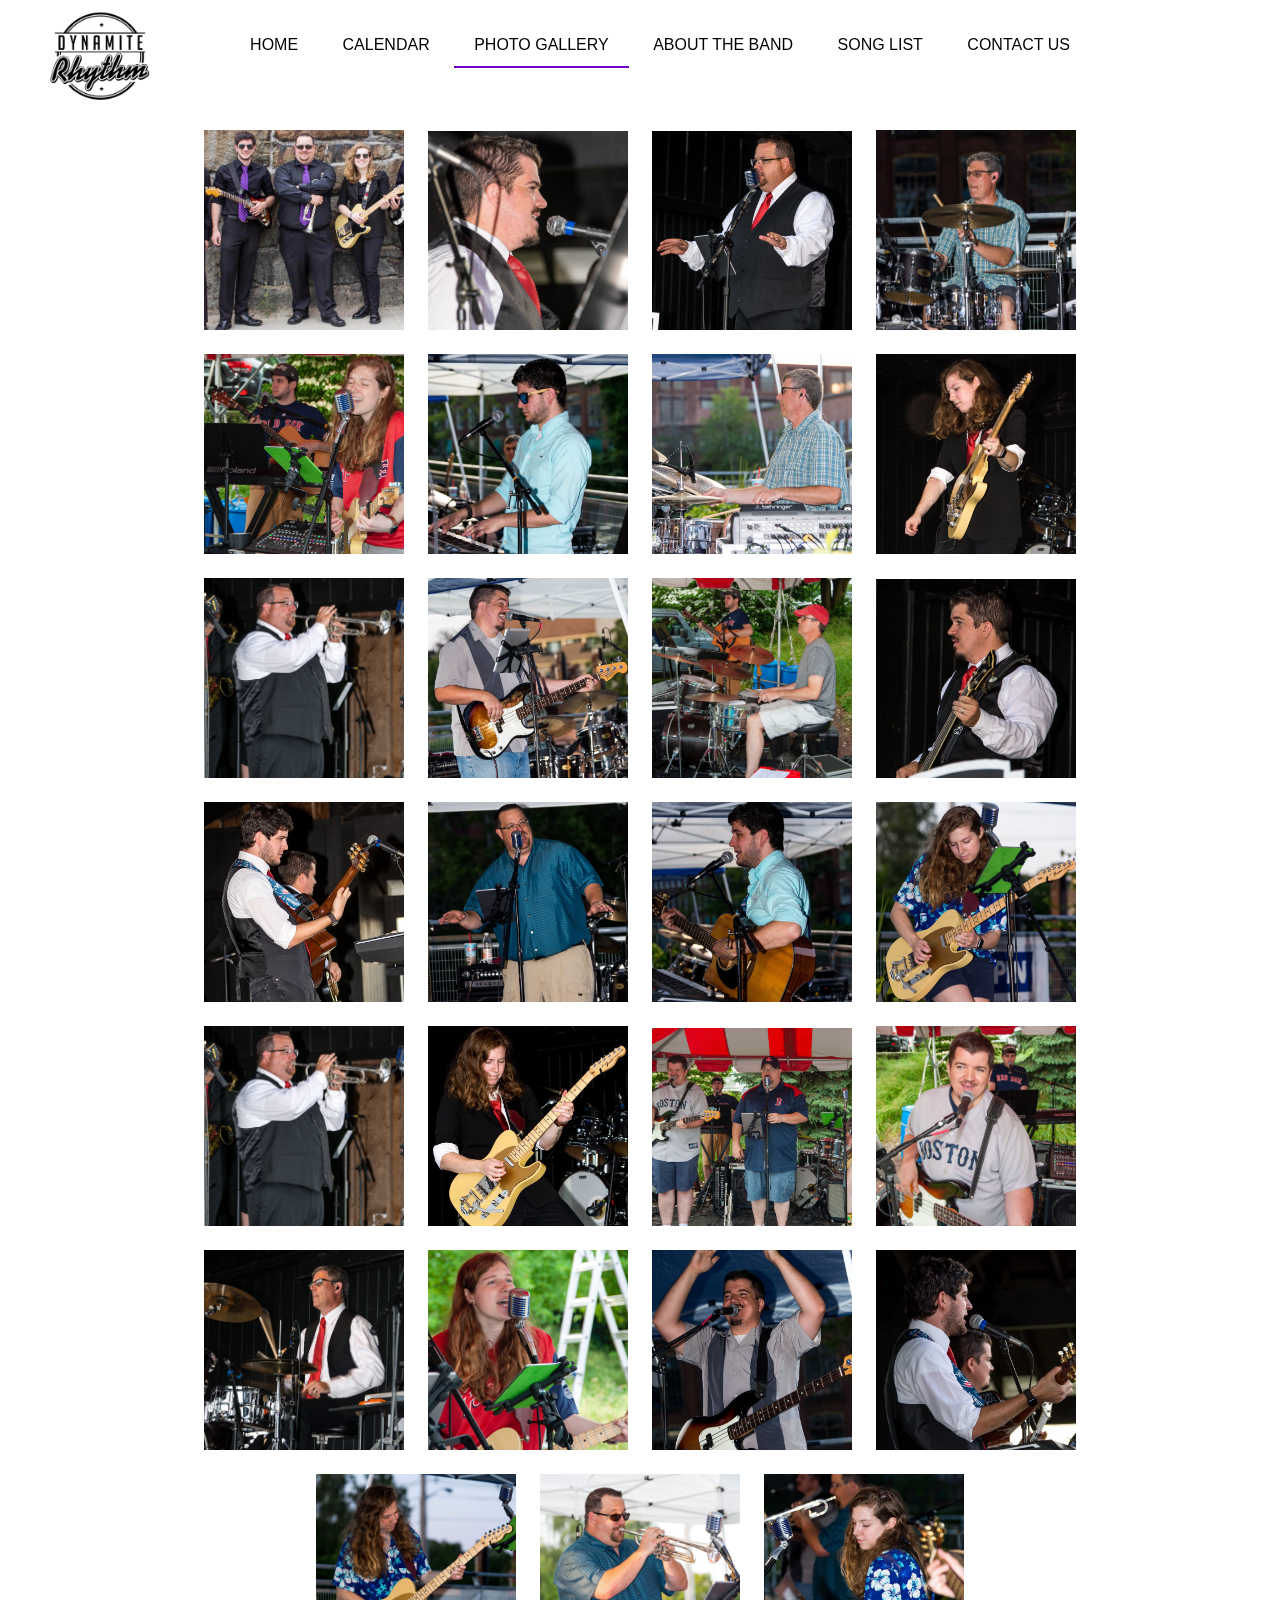
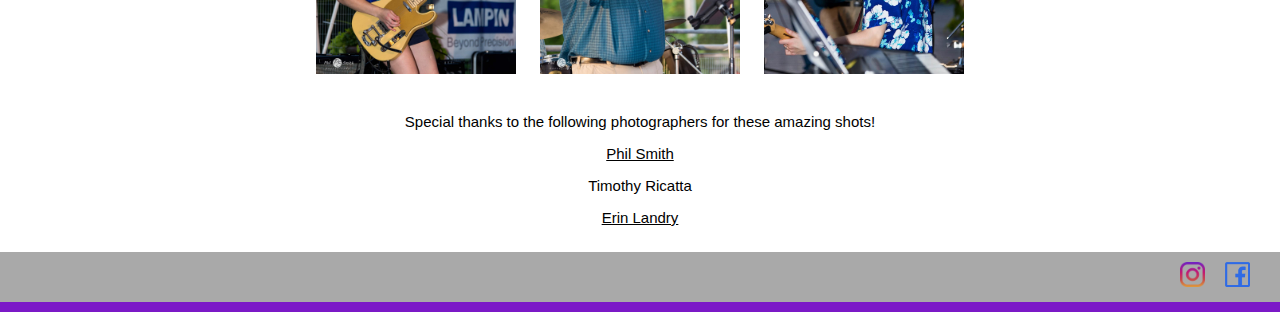
<file: media.html>
<html>
    <head>
    <title>Dynamite Rhythm - Photo Gallery</title> 
    <meta charset="UTF-8" name="viewport" content="width=device-width, initial-scale=1" />
<link rel="shortcut icon" href="images/tinified/DynamiteLogo.png">
    <link rel="stylesheet" type ="text/css" href="stylesheetV2.css"/>
        
        <link href="lightbox2-dev/dist/css/lightbox.css" rel="stylesheet" />
        <script src="lightbox2-dev/dist/js/lightbox-plus-jquery.js"></script>
</head>
<body>
    
   <header class="index">
       <a href="index.html"><img src="images/tinified/DynamiteLogo.png" width="100px"></a>
       <a class=burger-nav></a>
           <div class="navbarcontainer2">
            <div class="navbar2">
                <ul>
                    <li><a href="index.html">Home</a></li>
                    <li><a href="upcomingshows.html">Calendar</a></li>
                    <li  class="active"><a href="media.html">Photo Gallery</a></li>
                    <li><a href="about.html">About the Band</a></li>
                    <li><a href="songs.html">Song List</a></li>
                    <li><a href="contactus.html">Contact Us</a></li>
                </ul>
            </div>
        </div>
    </header>
    
    <script src="./js/jquery.min.js" defer></script>
    <script src="./js/menu.js" defer></script>  
    <script src="./js/preloader.js" defer></script>
    <script>
        var customLoadedEvent = new CustomEvent("AllPageContentLoaded");
        window.addEventListener("load", () =>{
            window.dispatchEvent(customLoadedEvent);
        });
    </script>

    <!--Loading Screen-->
    <div class="preloader" id="preloader"></div>

    <div id="mediabody">     
    <div class="gallery">
        <a href="images/tinified/DynamiteSmiling.jpg" loading="lazy" data-lightbox="gallery" data-title="Group Shot - Photo by Erin Landry"><img src="images/tinified/DynamiteSmiling copy.jpg"></a>
        <a href="images/tinified/woodstock1.jpg" loading="lazy" data-lightbox="gallery" data-title="Dynamite Rhythm Woodstock Fair - Photo by Phil Smith"><img src="images/tinified/woodstock1 copy.jpg"></a>
        <a href="images/tinified/woodstock2.jpg" loading="lazy" data-lightbox="gallery" data-title="Woodstock Fair - Photo by Phil Smith"><img src="images/tinified/woodstock2 copy.jpg"></a>
        <a href="images/tinified/alternatives1.jpg" data-lightbox="gallery" data-title="Alternatives Summer Series - Photo by Phil Smith"><img src="images/tinified/alternatives1%20copy.jpg"></a>
        
        <a href="images/tinified/baseball1.jpg" loading="lazy" data-lightbox="gallery" data-title="Paw Sox Game - Photo by Timothy Ricatta"><img src="images/tinified/baseball1%20copy.jpg"></a>
         <a href="images/tinified/alternatives3.jpg" loading="lazy" data-lightbox="gallery" data-title="Alternatives Summer Series - Photo by Phil Smith"><img src="images/tinified/alternatives3%20copy.jpg"></a>
        <a href="images/tinified/alternatives2.jpg" loading="lazy" data-lightbox="gallery" data-title="Alternatives Summer Series - Photo by Phil Smith"><img src="images/tinified/alternatives2%20copy.jpg"></a>
        <a href="images/tinified/woodstock4.jpg" loading="lazy" data-lightbox="gallery" data-title="Dynamite Rhythm Woodstock Fair - Photo by Phil Smith"><img src="images/tinified/woodstock4 copy.jpg"></a>
        <a href="images/tinified/woodstock6.jpg" loading="lazy" data-lightbox="gallery" data-title="Woodstock Fair - Photo by Phil Smith"><img src="images/tinified/woodstock6 copy.jpg"></a>
         <a href="images/tinified/alternatives4.jpg" loading="lazy" data-lightbox="gallery" data-title="Alternatives Summer Series - Photo by Phil Smith"><img src="images/tinified/alternatives4%20copy.jpg"></a>
        
        <a href="images/tinified/baseball2.jpg" loading="lazy" data-lightbox="gallery" data-title="Paw Sox Game - Photo by Timothy Ricatta"><img src="images/tinified/baseball2%20copy.jpg"></a>
        <a href="images/tinified/woodstock9.jpg" loading="lazy" data-lightbox="gallery" data-title="Woodstock Fair - Photo by Phil Smith"><img src="images/tinified/woodstock9 copy.jpg"></a>
        <a href="images/tinified/woodstock7.jpg" loading="lazy" data-lightbox="gallery" data-title="Woodstock Fair - Photo by Phil Smith"><img src="images/tinified/woodstock7 copy.jpg"></a>
        <a href="images/tinified/alternatives10.jpg" loading="lazy" data-lightbox="gallery" data-title="Alternatives Summer Series - Photo by Phil Smith"><img src="images/tinified/alternatives10%20copy.jpg"></a>
        <a href="images/tinified/alternatives5.jpg" loading="lazy" data-lightbox="gallery" data-title="Alternatives Summer Series - Photo by Phil Smith"><img src="images/tinified/alternatives5%20copy.jpg"></a>
        
        <a href="images/tinified/alternatives9.jpg" loading="lazy" data-lightbox="gallery" data-title="Alternatives Summer Series - Photo by Phil Smith"><img src="images/tinified/alternatives9%20copy.jpg"></a>
        <a href="images/tinified/woodstock6.jpg" loading="lazy" data-lightbox="gallery" data-title="Woodstock Fair - Photo by Phil Smith"><img src="images/tinified/woodstock6%20copy.jpg"></a>
        <a href="images/tinified/Woodstock3.jpg" loading="lazy" data-lightbox="gallery" data-title="Woodstock Fair - Photo by Phil Smith"><img src="images/tinified/Woodstock3%20copy.jpg"></a>
        <a href="images/tinified/baseball3.jpg" loading="lazy" data-lightbox="gallery" data-title="Alternatives Summer Series - Photo by Phil Smith"><img src="images/tinified/baseball3%20copy.jpg"></a>
        <a href="images/tinified/baseball4.jpg" loading="lazy" data-lightbox="gallery" data-title="Paw Sox Game - Photo by Timothy Ricatta"><img src="images/tinified/baseball4%20copy.jpg"></a>
         
        <a href="images/tinified/woodstock5.jpg" loading="lazy" data-lightbox="gallery" data-title="Woodstock Fair - Photo by Phil Smith"><img src="images/tinified/woodstock5%20copy.jpg"></a>
        <a href="images/tinified/baseball5.jpg" loading="lazy" data-lightbox="gallery" data-title="Alternatives Summer Series - Photo by Phil Smith"><img src="images/tinified/baseball5%20copy.jpg"></a>
        <a href="images/tinified/alternatives12.jpg" loading="lazy" data-lightbox="gallery" data-title="Alternatives Summer Series - Photo by Phil Smith"><img src="images/tinified/alternatives12%20copy.jpg"></a>
        <a href="images/tinified/woodstock8.jpg" loading="lazy" data-lightbox="gallery" data-title="Woodstock Fair - Photo by Phil Smith"><img src="images/tinified/woodstock8%20copy.jpg"></a>
        <a href="images/tinified/alternatives8.jpg" loading="lazy" data-lightbox="gallery" data-title="Alternatives Summer Series - Photo by Phil Smith"><img src="images/tinified/alternatives8%20copy.jpg"></a>
        
        <a href="images/tinified/alternatives11.jpg" loading="lazy" data-lightbox="gallery" data-title="Alternatives Summer Series - Photo by Phil Smith"><img src="images/tinified/alternatives11%20copy.jpg"></a>
        <a href="images/tinified/alternatives13.jpg" loading="lazy" data-lightbox="gallery" data-title="Alternatives Summer Series - Photo by Phil Smith"><img src="images/tinified/alternatives13%20copy.jpg"></a>
         
        
        
        
    </div> 
        
        
        <div id = "photo-thanks">
        <p>Special thanks to the following photographers for these amazing shots!</p>
            <a href = "https://www.philsmithimages.com" target = "_blank">Phil Smith</a>
            <p>Timothy Ricatta</p>
            <a href = "https://www.facebook.com/Erin-Landry-Photography-585619878188538/" target = "_blank">Erin Landry</a>
    </div>
        
        
       </div>
    
    
        <script>
    lightbox.option({
      'fitImagesInViewport': true,
        'maxHeight': 650,
        'wrapAround': true
    })
</script>
        
        
    
    
    
    <footer class="mediafooter">
        <div id="footerlist">
        <ul>
   <li> <a href="https://www.facebook.com/dynamiterhythm/" target="_blank"><img src="images/tinified/newFBicon.png"></a></li>
       <li> <a href="https://www.instagram.com/dynamiterhythm/" target="_blank"><img src="images/tinified/instagram.png"></a></li>
            </ul>
            </div>
        
        <div id="graybar">
            
        </div>
    </footer>

    
    </body>
</html>
</file>
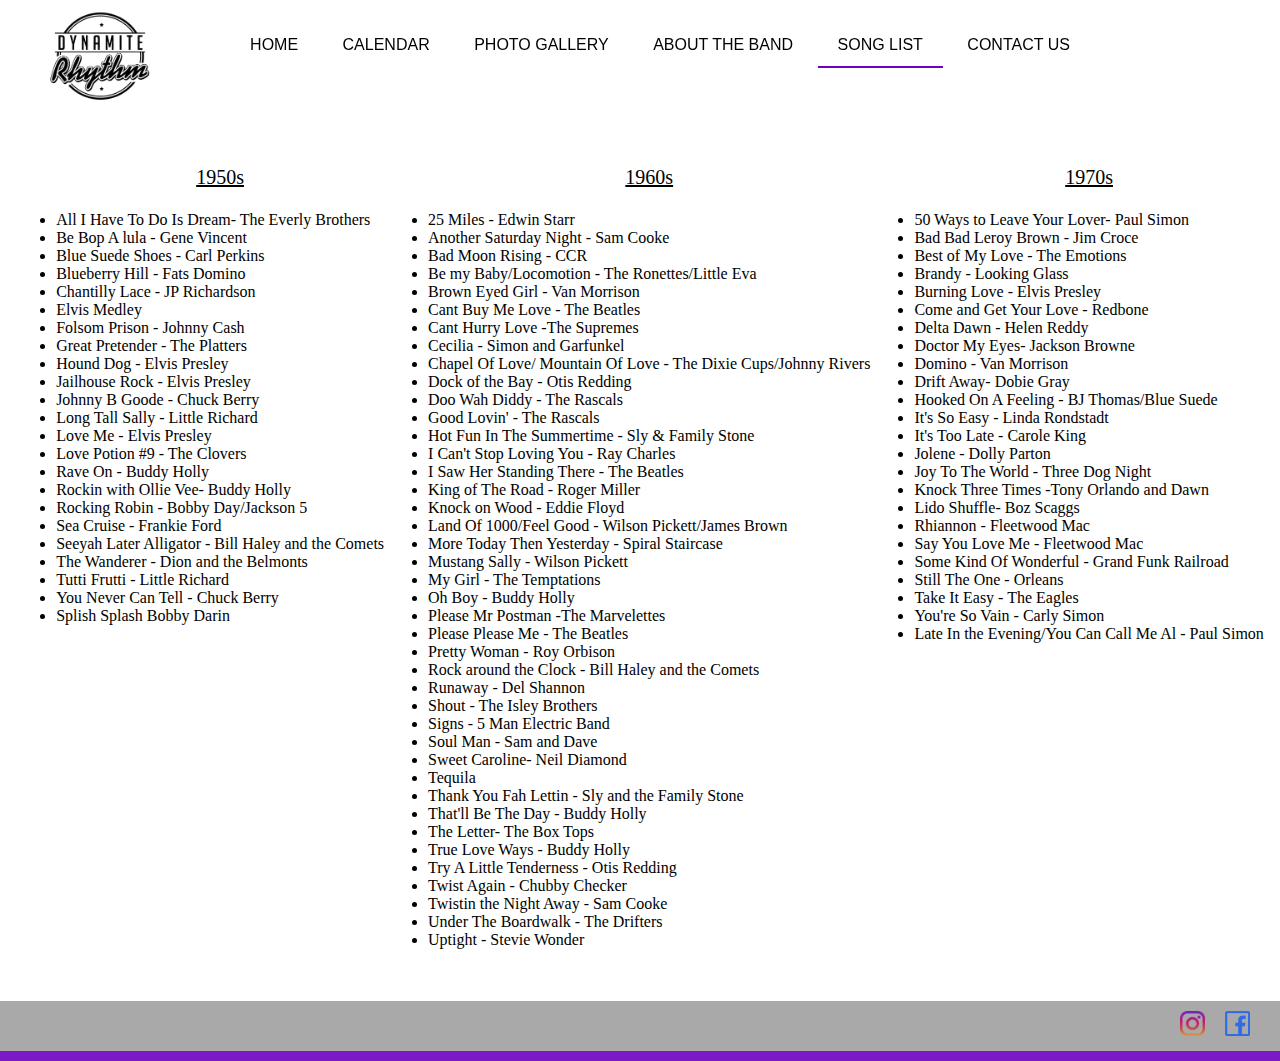
<file: songs.html>
<html>
    <head>
    <title>Dynamite Rhythm - Song List</title> 
    <meta charset="UTF-8" name="viewport" content="width=device-width, initial-scale=1" />
<link rel="shortcut icon" href="images/tinified/DynamiteLogo.png">
    <link rel="stylesheet" type ="text/css" href="stylesheetV2.css"/>
</head>
<body>
   <header class="index">
       <a href="index.html"><img src="images/tinified/DynamiteLogo.png" width="100px"></a>
       <a class=burger-nav></a>
           <div class="navbarcontainer2">
            <div class="navbar2">
                <ul>
                    <li><a href="index.html">Home</a></li>
                    <li><a href="upcomingshows.html">Calendar</a></li>
                    <li><a href="media.html">Photo Gallery</a></li>
                    <li><a href="about.html">About the Band</a></li>
                    <li class="active"><a href="songs.html">Song List</a></li>
                    <li><a href="contactus.html">Contact Us</a></li>
                </ul>
            </div>
        </div>
    </header>
    
    <script src="./js/jquery.min.js"></script>
    <script src="./js/menu.js"></script>
    
    
        <div id="songlist">
    <ul class="50s">
        <li class="title">1950s</li>
        <li>All I Have To Do Is Dream- The Everly Brothers</li>    
        <li>Be Bop A lula - Gene Vincent</li>
        <li>Blue Suede Shoes - Carl Perkins</li>
        <li>Blueberry Hill - Fats Domino</li>
        <li>Chantilly Lace - JP Richardson</li>
        <li>Elvis Medley</li>
        <li>Folsom Prison - Johnny Cash</li>
        <li>Great Pretender - The Platters</li>
        <li>Hound Dog - Elvis Presley</li>
        <li>Jailhouse Rock - Elvis Presley</li>
        <li>Johnny B Goode - Chuck Berry</li>
        <li>Long Tall Sally - Little Richard</li>
        <li>Love Me - Elvis Presley</li>
        <li>Love Potion #9 - The Clovers</li>
        <li>Rave On - Buddy Holly</li>
        <li>Rockin with Ollie Vee- Buddy Holly</li>
        <li>Rocking Robin - Bobby Day/Jackson 5</li>
        <li>Sea Cruise - Frankie Ford</li>
        <li>Seeyah Later Alligator - Bill Haley and the Comets</li>
        <li>The Wanderer - Dion and the Belmonts</li>
        <li>Tutti Frutti - Little Richard</li>
        <li>You Never Can Tell - Chuck Berry</li>
        <li>Splish Splash Bobby Darin</li>
    </ul>
            <ul class="60s">
                <li class="title">1960s</li>
            <li>25 Miles - Edwin Starr</li>
                <li>Another Saturday Night - Sam Cooke</li>
                <li>Bad Moon Rising - CCR</li>
                <li>Be my Baby/Locomotion - The Ronettes/Little Eva</li>
                <li>Brown Eyed Girl - Van Morrison</li>
                <li>Cant Buy Me Love - The Beatles</li>
                <li>Cant Hurry Love -The Supremes</li>
                <li>Cecilia - Simon and Garfunkel</li>
                <li>Chapel Of Love/ Mountain Of Love - The Dixie Cups/Johnny Rivers</li>
                <li>Dock of the Bay - Otis Redding</li>
                <li>Doo Wah Diddy - The Rascals</li>
                <li>Good Lovin' - The Rascals</li>
                <li>Hot Fun In The Summertime - Sly & Family Stone</li>
                <li>I Can't Stop Loving You - Ray Charles</li>
                <li>I Saw Her Standing There - The Beatles</li>
                <li>King of The Road - Roger Miller</li>
                <li>Knock on Wood - Eddie Floyd</li>
                <li>Land Of 1000/Feel Good - Wilson Pickett/James Brown</li>
                <li>More Today Then Yesterday - Spiral Staircase</li>
                <li>Mustang Sally - Wilson Pickett</li>
                <li>My Girl - The Temptations</li>
                <li>Oh Boy - Buddy Holly</li>
                <li>Please Mr Postman -The Marvelettes</li>
                <li>Please Please Me - The Beatles</li>
                <li>Pretty Woman - Roy Orbison</li>
                <li>Rock around the Clock - Bill Haley and the Comets</li>
                <li>Runaway - Del Shannon</li>
                <li>Shout - The Isley Brothers</li>
                <li>Signs - 5 Man Electric Band</li>
                <li>Soul Man - Sam and Dave</li>
                <li>Sweet Caroline- Neil Diamond</li>
                <li>Tequila</li>
                <li>Thank You Fah Lettin - Sly and the Family Stone</li>
                <li>That'll Be The Day - Buddy Holly</li>
                <li>The Letter- The Box Tops</li>
                <li>True Love Ways - Buddy Holly</li>
                <li>Try A Little Tenderness - Otis Redding</li>
                <li>Twist Again - Chubby Checker</li>
                <li>Twistin the Night Away - Sam Cooke</li>
                <li>Under The Boardwalk - The Drifters</li>
                <li>Uptight - Stevie Wonder</li>
            </ul>
            
            <ul class="70s">
                <li class="title">1970s</li>
            <li>50 Ways to Leave Your Lover- Paul Simon</li>
                <li>Bad Bad Leroy Brown - Jim Croce</li>
                <li>Best of My Love - The Emotions</li>
                <li>Brandy - Looking Glass</li>
                <li>Burning Love - Elvis Presley</li>
                <li>Come and Get Your Love - Redbone</li>
                <li>Delta Dawn - Helen Reddy</li>
                <li>Doctor My Eyes- Jackson Browne</li>
                <li>Domino - Van Morrison</li>
                <li>Drift Away- Dobie Gray</li>
                <li>Hooked On A Feeling - BJ Thomas/Blue Suede</li>
                <li>It's So Easy - Linda Rondstadt</li>
                <li>It's Too Late - Carole King</li>
                <li>Jolene - Dolly Parton</li>
                <li>Joy To The World - Three Dog Night</li>
                <li>Knock Three Times -Tony Orlando and Dawn</li>
                <li>Lido Shuffle- Boz Scaggs</li>
                <li>Rhiannon - Fleetwood Mac</li>
                <li>Say You Love Me - Fleetwood Mac</li>
                <li>Some Kind Of Wonderful - Grand Funk Railroad</li>
                <li>Still The One - Orleans</li>
                <li>Take It Easy - The Eagles</li>
                <li>You're So Vain - Carly Simon</li>
                <li>Late In the Evening/You Can Call Me Al - Paul Simon</li>
            </ul>
    </div>
    
    <footer>
        <div id="footerlist">
        <ul>
   <li> <a href="https://www.facebook.com/dynamiterhythm/" target="_blank"><img src="images/tinified/newFBicon.png"></a></li>
       <li> <a href="https://www.instagram.com/dynamiterhythm/" target="_blank"><img src="images/tinified/instagram.png"></a></li>
            </ul>
            </div>
        
        <div id="graybar">
            
        </div>
    </footer>

    
    </body>
</html>
</file>
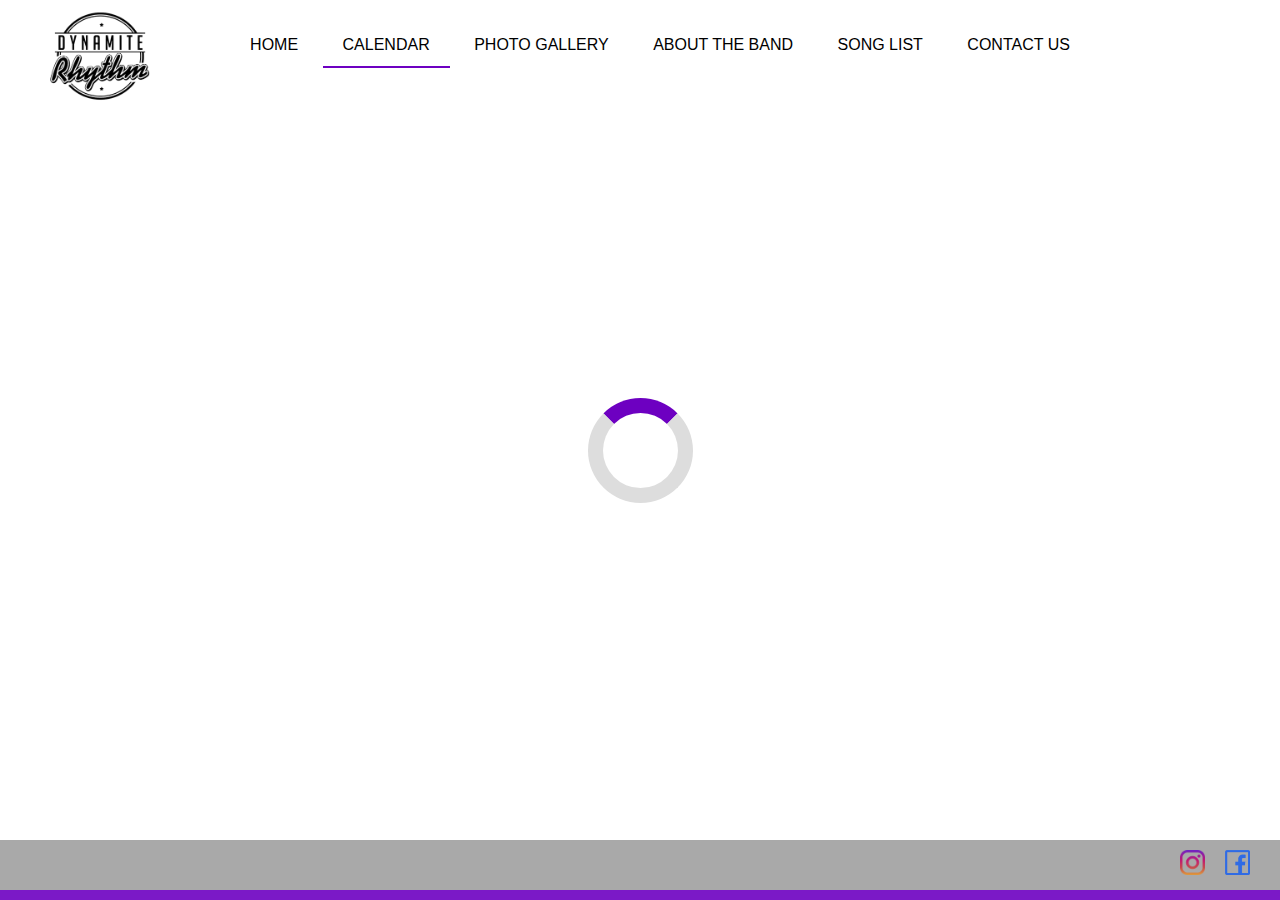
<file: upcomingshows.html>
<html>
    <head>
    <title>Dynamite Rhythm - Calendar</title> 
    <meta charset="UTF-8" name="viewport" content="width=device-width, initial-scale=1" />
<link rel="shortcut icon" href="images/tinified/DynamiteLogo.png">
    <link rel="stylesheet" type ="text/css" href="stylesheetV2.css"/>
</head>
<body class="upcomingshows">
   <header class="index">
       <a href="index.html"><img src="images/tinified/DynamiteLogo.png" width="100px"></a>
       <a class=burger-nav></a>
           <div class="navbarcontainer2">
            <div class="navbar2">
                <ul>
                    <li><a href="index.html">Home</a></li>
                    <li class="active"><a href="upcomingshows.html">Calendar</a></li>
                    <li><a href="media.html">Photo Gallery</a></li>
                    <li><a href="about.html">About the Band</a></li>
                    <li><a href="songs.html">Song List</a></li>
                    <li><a href="contactus.html">Contact Us</a></li>
                </ul>
            </div>
        </div>
    </header>
    
    <script src="./js/jquery.min.js" defer></script>
    <script src="./js/menu.js" defer></script>
    <script src="./js/preloader.js" defer></script>
    <script type="module" src="./js/upcomingshows.js" defer></script>   
    
    <body>

        <!--Loading Screen-->
    <div class="preloader" id="preloader"></div>

    <div class = "event_container" id = "event_container"> 
        <!--Will be populated dynamically via script above-->
    </div>
    <!--END GIG LIST-->
    </body>
    
    <!--FOOTER-->
    <footer>
        <div id="footerlist">
        <ul>
   <li> <a href="https://www.facebook.com/dynamiterhythm/" target="_blank"><img src="images/tinified/newFBicon.png"></a></li>
       <li> <a href="https://www.instagram.com/dynamiterhythm/" target="_blank"><img src="images/tinified/instagram.png"></a></li>
            </ul>
            </div>
        
        <div id="graybar">
            
        </div>
    </footer>

    </body>
</html>
</file>
<file: stylesheetV2.css>
body{
    margin: 0;
    padding: 0;
}

body a{
    color: black;
}


header{
    background-color: rgb(255,255,255, 0.8);
    width: 100%;
    font-family: sans-serif;
    position: fixed;
    padding-bottom: 20px;
    top: 0;
    z-index: 1;
}

header img{
    position: absolute;
    margin-left: 50px;
    margin-top: 10px;

}

.navbarcontainer2{
    text-align: center;
    width: 100%;
}

.navbar2{
    text-align: center;
}

.navbar2 ul li{
    position: relative;
    display: inline-block;
    padding: 20px;
}

.navbar2 a{
    text-decoration: none;
    color: black;
    text-transform: uppercase;
}

.navbar2 li.active a::before{
    content: '';
    display: block;
    height: 2px;
    
    background-color: #6d00c1;
    position: absolute;
    top: 50px;
    width: 100%;
    left: 0px;
}

.navbar2 a::before{
    content: '';
    display: block;
    height: 2px;
    
    background-color: #6d00c1;
    position: absolute;
    top: 50px;
    width: 0%;
    left: 0px;
    
    transition: all ease-in-out 250ms;
}

.navbar2 a:hover::before{
    width: 100%;
}

footer{
    width: 100vw;
    margin: 0;
    position: relative;
    height: 60px;
}

#footerlist{
    width: 100%;
    height: 50px;
    background-color: rgb(169,169,169);
}

footer ul{
    list-style: none;
    margin-right: 30px;
}

footer li{
    display: inline-block;
    margin-left: 20px;
    margin-top: 10px;
    float: right;
}

footer ul li img{
    width: 25px;
}

footer ul li img:hover{
    transform: scale(1.1);
}

#graybar{
    width: 100%;
    height: 10px;
    background-color: rgb(109,0,193, 0.9);
}


/*-----main content------*/

/*index*/

#indexcontainer{
    min-height: calc(100% - 75px);
    max-width: 2000px;
    margin: auto;
}

#bodypic{
    width: 90%;
    display: block;
    margin-left: auto;
    margin-right: auto;
}

#bodypic img{
    width: 100%;
    padding-top: 120px;
}

#indexBio{
    width: 80vw;
    display: block;
    margin-left: auto;
    margin-right: auto;
}

#indexBio p{
    color: black;
    font-family: sans-serif;
    font-size: 24px;
    text-align: center;
}

audio{
    display: block;
    width: 50%;
    margin-left: auto;
    margin-right: auto;
    margin-bottom: 50px;
}
#promovidh2{
    text-align: center;
}
video{
    display: block;
    width: 60%;
    margin-left: auto;
    margin-right: auto;
    margin-bottom: 50px;
}





/*media*/

#mediabody{
    padding-top: 120px;
    min-height: calc(100% - 195px);
    width: 80vw;
    display: block;
    margin-right: auto;
    margin-left: auto;
}

.gallery{
    text-align: center;
}

.gallery img{
    transition: 1s;
    padding: 10px;
    width: 200px;
}
.gallery img:hover{
    transform:scale(1.05);
}

#photo-thanks{
    text-align: center;
    font-family: sans-serif;
    font-size: 15px;
    padding: 10px;
}






/*calendar*/
#calendarcontainer{
    min-height: calc(100% - 75px);
}

.calendar{
    display: none;
    padding-top: 120px;
    max-width: 80vw;
    margin: auto;
    padding-bottom: 50px;
}

.calendar.current{
    display: block;
}

.calendar.current table{
    height: 60%;
}

.month{
    text-align: center;
    background: rebeccapurple;
    font-size: 30px;
    font-family: sans-serif;
    color: white;
    padding: 25px;
    border: 2px solid black;
}

.prev-month{
    float: left;
    font-size: 20px;
    z-index: 1;
}
.next-month{
    float: right;
    font-size: 20px;
    z-index: 1;
}

button:hover{
    cursor: pointer;
}

table, th, td{
    width: 100%;
    table-layout: fixed;
    text-align: center;
    font-size: 20px;
    padding: 20px;
    border: 2px solid black;
}

th{
    background: grey;
    color: white;
}

td:hover{
    background: rebeccapurple;
    color: white;
}

td.selected{
    background: rebeccapurple;
    color: white;
}

.gig{
    background: lightgrey;
    color: rebeccapurple;
    border: 2px solid rebeccapurple;
    cursor: pointer;
}

.event-name, .time, .info, .location{
    text-align: center;
}



.gig-info{
    display: none;
    background: grey;
    width: 80%;
    margin:auto;
    padding-top: 10px;
    padding-bottom: 10px;
    margin-bottom: 40px;
    margin-top: -30px;
    border: 2px solid black;
}

.gig-info.active{
    display: block;
}


/*upcoming shows*/
.event_container{
    max-width: 800px;
    min-height: calc(100% - 360px);
    margin: 150px auto;
}

.event_container h3.year{
    font-size: 40px;
    text-align: center;
    border-bottom: 1px solid #b1b1b1;
}

.event_container .event{
    box-shadow: 0 4px 16px -8px rgba(0, 0, 0, 0.4);
    display: flex;
    border-radius: 8px;
    margin: 32px auto;
    max-width: 80vw;
}

.event .event_left{
    background: rebeccapurple;
    min-width: 82px;
    display: flex;
    align-items: center;
    justify-content: center;
    color: #eee;
    padding: 8px 48px;
    font-weight: bold;
    text-align: center;
    border-radius: 8px 0 0 8px;
}

.event .event_left .event_day{
    font-size: 56px;
}

.event .event_left .event_month{
    font-size: 16px;
    font-weight: normal;
}


.event .event_right{
    display: flex;
    flex-direction: column;
    justify-content: center;
    padding: 0 24px;
    width: 100%;
}

.event .event_right h3.event_title{
    font-size: 24px;
    font-family: sans-serif;
    margin: 24px 0 10px 0;
    color: black;
    text-transform: uppercase;
}

.event .event_right .event_time{
    background: lightgray;
    display: flex;
    align-items: center;
    justify-content: center;
    width: 100px;
    padding: 8px; 
    border-radius: 16px;
    margin: 24px 0;
    font-size: 14px;
}

.event .event_right .event_time img{
    height: 20px;
    padding-right: 8px;
    
}

.modification-buttons{
    display: flex;
    flex-direction: row; 
    margin-top: -40px;
    padding-bottom: 40px;  
}

.modification-buttons button{
    background-color: grey;
}

#deletegig-button{
    background-color: red;
}

.event_container h3.pastgigs-header{
    font-size: 50px;
    text-align: center;
    padding-top: 20px;
}

/*Update Gig Modal*/
.modal {
  position: fixed;
  top: 50%;
  left: 50%;
  transform: translate(-50%, -50%) scale(0);
  transition: 200ms ease-in-out;
  border: 1px solid black;
  border-radius: 10px;
  z-index: 10;
  background-color: white;
  width: 800px;
  max-width: 80%;
}

.modal.active {
    transform: translate(-50%, -50%) scale(1);
}

.modal-header {
padding: 10px 15px;
display: flex;
justify-content: space-between;
align-items: center;
border-bottom: 1px solid black;
}

.modal-header .title {
    font-size: 1.25rem;
    font-weight: bold;
  }
  
.modal-header .close-button {
cursor: pointer;
border: none;
outline: none;
color: black;
background: none;
font-size: 2rem;
font-weight: bold;
width: fit-content;
height: fit-content;
margin-top: 0;
}

.modal-body {
    padding: 10px 15px;
  }
  
#overlay {
position: fixed;
opacity: 0;
transition: 200ms ease-in-out;
top: 0;
left: 0;
right: 0;
bottom: 0;
background-color: rgba(0, 0, 0, .5);
pointer-events: none;
}

#overlay.active {
opacity: 1;
pointer-events: all;
}

/* Loading Screen */
.preloader{
    position: fixed;
    top: 0;
    left: 0;
    height: 100vh;
    width: 100vw;
    display: flex;
    justify-content: center;
    align-items: center;
    background-color: white;
    transition: opacity 0.75s, visibility 0.75s;
}

.preloader-hidden{
    opacity: 0;
    visibility: hidden;
}

.preloader::after{
    content: "";
    width: 75px;
    height: 75px;
    border: 15px solid #dddddd;
    border-top-color: #6d00c1;
    border-radius: 50%;
    animation: loading 0.75s ease infinite;
}

@keyframes loading {
    from{
        transform: rotate(0turn);
    }

    to{
        transform: rotate(1turn);
    }
}

/* Page Transitions */

#indexcontainer, #songlist, #contact-container, #aboutbody{
    animation: transitionIn 0.85s;
}

@keyframes transitionIn {
    from{
        opacity: 0;
        /*transform: rotateX(-10deg);*/
    }

    to{
        opacity: 1;
        /*transform: rotateX(0);*/
    }
}


/*contact us html page
.contact_us_container{
    max-width: 200px;
    border-radius: 5px;
    background-color: #f2f2f2;
    padding: 20px;
    display: flex;
    flex-direction: column;
}

input[type=text]{
    
}

input[type=message]{
    
}

button[type=submit] {
  width: 30%;
  background-color: rebeccapurple;
  color: white;
  padding: 14px 20px;
  margin: 8px 0;
  border: none;
  border-radius: 4px;
  cursor: pointer;
}

button[type=submit]:hover {
  background-color: rgb(169,169,169);
}*/
.contactform{
    margin: 2rem auto;
    border: 2px solid rebeccapurple;
    padding: 2rem;
    width: 50%;
}

label{
    display: block;
    font-family: sans-serif;
    padding: .5rem 0;
    font-size: 15px;
}

input, textarea{
    display: block;
    width: 100%;
    font-family: sans-serif;
    border: 1px solid black;
    padding: .5rem;
    font-size: 18px;
    border-radius: 5px;
}

button{
    display: block;
    width: 100%;
    background: rebeccapurple;
    padding: .5rem;
    color: white;
    font-size: 15px;
    margin-top: 1rem;
    cursor:pointer;
    border-radius: 5px;
}

button:hover{
    color: black;
}

.contact_div{
    display: flex;
    flex-direction: column;
    align-items: center;
    width: 100%;
}

.contact_wrapper{
    display:flex;
    width: 100%;
    min-height: calc(100vh - 75px);
    max-width: 2000px;
    margin: auto;
    
}


.contact-picture{
    width: 100%;
}

.contact-picture img{
   width: 100%;
    margin-top: 110px;
}

.contact_div h2{
    margin-top: 200px;
}





/*about*/

#aboutbody{
    margin: auto;
    min-height: calc(100% - 75px);
    max-width: 2000px;
}

#aboutbody img{
    width: 100%;
    padding-top: 120px;
}

#aboutbios{
    display: block;
    width: 80%;
    margin-right: auto;
    margin-left: auto;
}

#aboutbios h3{
    font-family: sans-serif;
    color: rebeccapurple;
    float: left;
}

#aboutbios img{
    max-width: 200px;
    max-height: 200px;
    margin: 0px;
    border: 1px solid rebeccapurple;
    padding: 2px;
    margin-right: 20px;
}

#aboutbios p{
    font-family: sans-serif;
    color: dimgrey;
    float: right;
    clear: right;
}

.bio{
    display: flex;
}

.bio_name_top{
    display: flex;
    flex-direction: column;
}



/*songs*/

#songlist{
    display: block;
    width: 100%;
    text-align: center;
    min-height: calc(100% - 75px);
    
}

#songlist ul{
    display: inline-block;
    padding-top: 150px;
    vertical-align: top;
    text-align: left;
    padding-bottom: 20px;
}

li.title{
    text-align: center;
    list-style: none;
    font-size: 20px;
    padding-bottom: 22px;
    text-decoration: underline;
}




/*contact us
.container{
    position: relative;
    display: block;
    min-height: calc(100% - 75px);
}

.contactform
{
    display: block;
    padding-top: 130px;
    padding-bottom: 15px;
    margin-left: 25%;
    margin-right: -50%;
}

label[for="name"], label[for="email"], label[for="subject"]
{
    padding-right: 100%;
}

placeholder{
    font-size: 20px;
}

input[type=text], select, textarea, input[type=email]
{   
    width: 40%;
    height: 40px;
    padding-top: 7px;
    padding-bottom: 7px;
    border: 1px solid rebeccapurple;
    border-radius: 4px;
    box-sizing: border-box;
    resize: vertical;
}

button[type=submit]
{
    margin-top: 20px;
    margin-left: 18%;
    width: 100px;
    height: 50px;
    font-size: 15px;
    background-color: rebeccapurple;
    color: white;
    border: none;
    border-radius: 4px;
}

button[type=submit]:hover
{
    background-color: rgb(109,0,193, 0.9);
    cursor: pointer;
}
*/


/*mobile site*/
@media only screen and (max-width: 1140px)
{
    
    /*resize the nav-bar logo*/
    .index img{
        width: 75px;
        margin-left: 5px;
        margin-top: 15px;
    }
    
    .contact_wrapper{
        flex-direction: column-reverse;
        margin-top: 110px;
    }
    
}

@media only screen and (max-width: 980px)
{
    
    /*remove the nav-bar logo*/
    .index img{
        display: none;
    }
    .navbar2 ul{
        padding-left: 0px;
    }
    
    header{
        padding-bottom: 0px;
    }
    
}

@media only screen and (max-width: 860px)
{   
    
    
    .burger-nav
    {
        display: block;
        height: 40px;
        background: url(images/menu-alt-512.png) no-repeat 98% center;
        background-size: 30px;
        background-color: rebeccapurple;
        cursor: pointer;
        z-index: 3;
    }
    
    .burger-nav.open
    {
        display: block;
        height: 40px;
        background: url(images/menu_open.png) no-repeat 98% center;
        background-size: 30px;
        background-color: rebeccapurple;
        cursor: pointer;
    }
    
    .navbar2
    {
        position: absolute;
        width: 100%;
        display: block;
        vertical-align: middle;
    }
    
    .navbar2 ul{
        margin: 0px;
    }
    
    
    .navbar2 ul li
{
    display: block;
    position: relative;
    list-style-type: none;
    margin: 0;
    padding: 0;
    overflow: hidden;
    background-color: #404040;
    top: 0;
    left: 0;
    width: 100%;
    height: 0;
    float: none;
}
    
    
    .navbar2 ul li.open
    {
        height: auto;
        display: block;
    }


    .navbar2 ul li a
{
  display: block;
  color: white;
  text-align: center;
  padding: 14px 16px;
  text-decoration: none;
    border-bottom: 1px solid #333;
}

    .navbar2 li a:hover {
    background-color: #111;
}

.navbar2 li.active a {
    background-color: mediumpurple;
}
    
    footer.open{
        position: relative;
        bottom: 0px;
    }
    
    #bodypic{
        width: 100vw;
    }
    #bodypic img{
        padding: 0px;
        margin-top: 30px;
    }
    
    #bodypic.open{
        margin-top : 285px;
    }
    
    #indexBio p{
        font-size: 18px;
    }
    
    #calendarcontainer.open{
        margin-top: 250px;
    }
    
    #mediabody{
        padding-top: 75px;
    }
    
    #mediabody.open{
        margin-top: 285px;
    }
    
    #aboutbody img{
        padding: 0;
    }
    
    #aboutimg{
        margin-top: 30px;
    }
    
    #aboutimg.open{
        margin-top: 315px;
    }
    
    #songlist{
        margin-top: 80px;
    }
    
    #songlist ul{
        list-style: none;
        padding: 0;
        text-align: center;
        display: block;
    }
    
    #songlist.open{
        margin-top: 350px;
    }
    
    /*
    .contactform.open{
        margin-top: 385px;
    }
    */
    .container{
        min-height: calc(100% - 175px);
    }
    /*
    .contactform{
        padding: 0;
        margin-top: 100px;
    }
    */
    
    
    .event_container{
        margin: 50px auto;
        min-height: calc(100% - 160px);
    }
    
    .event_container.open{
        margin-top: 340px;
    }
    
    .event{
        flex-direction: column;
    }
    
    .event .event_left {
        padding: 0;
        border-radius: 8px 8px 0 0;
    }
    
    .event .event_left .event_date .event_day,
    .event .event_left .event_data .event_month{
        display: inline-block;
        font-size: 24px;
    }
    
    .event .event_left .event_date{
        padding: 10px 0;
    }

    .event_right{
        max-width: 70vw;
    }
    
    .contact_wrapper{
        width: 100%;
    }
    
    .contactform{
        width: 80%;
        padding: 10px;
        margin-top: 20px;
    }
    
    .contact_div.open{
        margin-top: 250px;
    }
    
    .bio p{
        margin: 0;
    }
    
    video{
        width: 80%;
    }
}

@media only screen and (max-width: 550px)
{   
    .bio{
        flex-direction: column;
    }
    
    .bio p{
        margin: 10px 0;
    }
    
}
</file>
